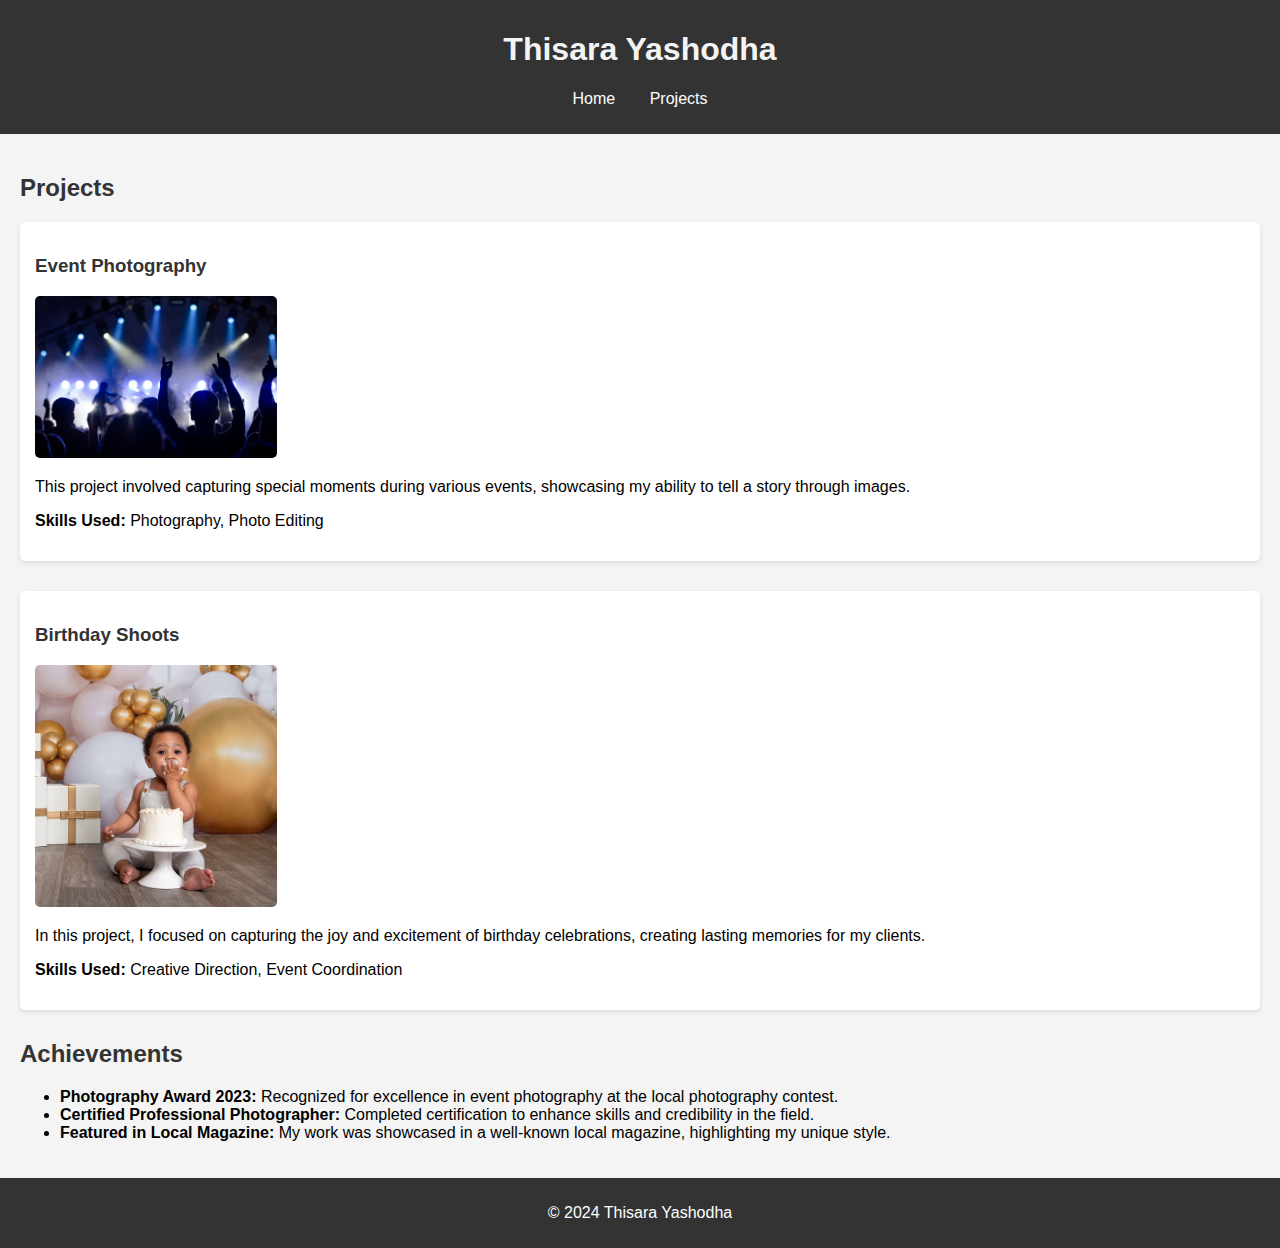
<file: projects.html>
<!DOCTYPE html>
<html lang="en">
<head>
    <meta charset="UTF-8">
    <meta name="viewport" content="width=device-width, initial-scale=1.0">
    <title>Projects & Achievements - Thisara Yashodha</title>
    <link rel="stylesheet" href="styles.css">
</head>
<body>
    <header>
        <h1>Thisara Yashodha</h1>
        <nav>
            <ul>
                <li><a href="index.html">Home</a></li>
                <li><a href="projects.html">Projects</a></li>
            </ul>
        </nav>
    </header>
    <main>
        <section id="projects">
            <h2>Projects</h2>
            <div class="project">
                <h3>Event Photography</h3>
                <img src="Images/event.jpg" alt="Event Photography" class="project-img">
                <p>This project involved capturing special moments during various events, showcasing my ability to tell a story through images.</p>
                <p><strong>Skills Used:</strong> Photography, Photo Editing</p>
            </div>
            <div class="project">
                <h3>Birthday Shoots</h3>
                <img src="Images/birthday.jpg" alt="Birthday Shoot" class="project-img">
                <p>In this project, I focused on capturing the joy and excitement of birthday celebrations, creating lasting memories for my clients.</p>
                <p><strong>Skills Used:</strong> Creative Direction, Event Coordination</p>
            </div>
        </section>
        <section id="achievements">
            <h2>Achievements</h2>
            <ul>
                <li><strong>Photography Award 2023:</strong> Recognized for excellence in event photography at the local photography contest.</li>
                <li><strong>Certified Professional Photographer:</strong> Completed certification to enhance skills and credibility in the field.</li>
                <li><strong>Featured in Local Magazine:</strong> My work was showcased in a well-known local magazine, highlighting my unique style.</li>
            </ul>
        </section>
    </main>
    <footer>
        <p>&copy; 2024 Thisara Yashodha</p>
    </footer>
</body>
</html>
</file>
<file: styles.css>
body {
    font-family: Arial, sans-serif;
    margin: 0;
    padding: 0;
    background-color: #f4f4f4;
}

header {
    background: #333;
    color: #fff;
    padding: 10px 0;
    text-align: center;
}

nav ul {
    list-style: none;
    padding: 0;
}

nav ul li {
    display: inline;
    margin: 0 15px;
}

nav a {
    color: #fff;
    text-decoration: none;
}

main {
    padding: 20px;
}

h1 {
    color: #f4f4f4;
}

h2, h3 {
    color: #333;
}

.profile-pic {
    width: 150px;
    height: auto;
    border-radius: 50%;
    margin: 20px 0;
}

.project {
    margin-bottom: 30px;
    background: #fff;
    padding: 15px;
    border-radius: 5px;
    box-shadow: 0 2px 5px rgba(0, 0, 0, 0.1);
}

.project-img {
    width: 20%;
    height: auto;
    border-radius: 5px;
}

footer {
    text-align: center;
    padding: 10px 0;
    background: #333;
    color: #fff;
    position: relative;
    bottom: 0;
    width: 100%;
}
</file>
